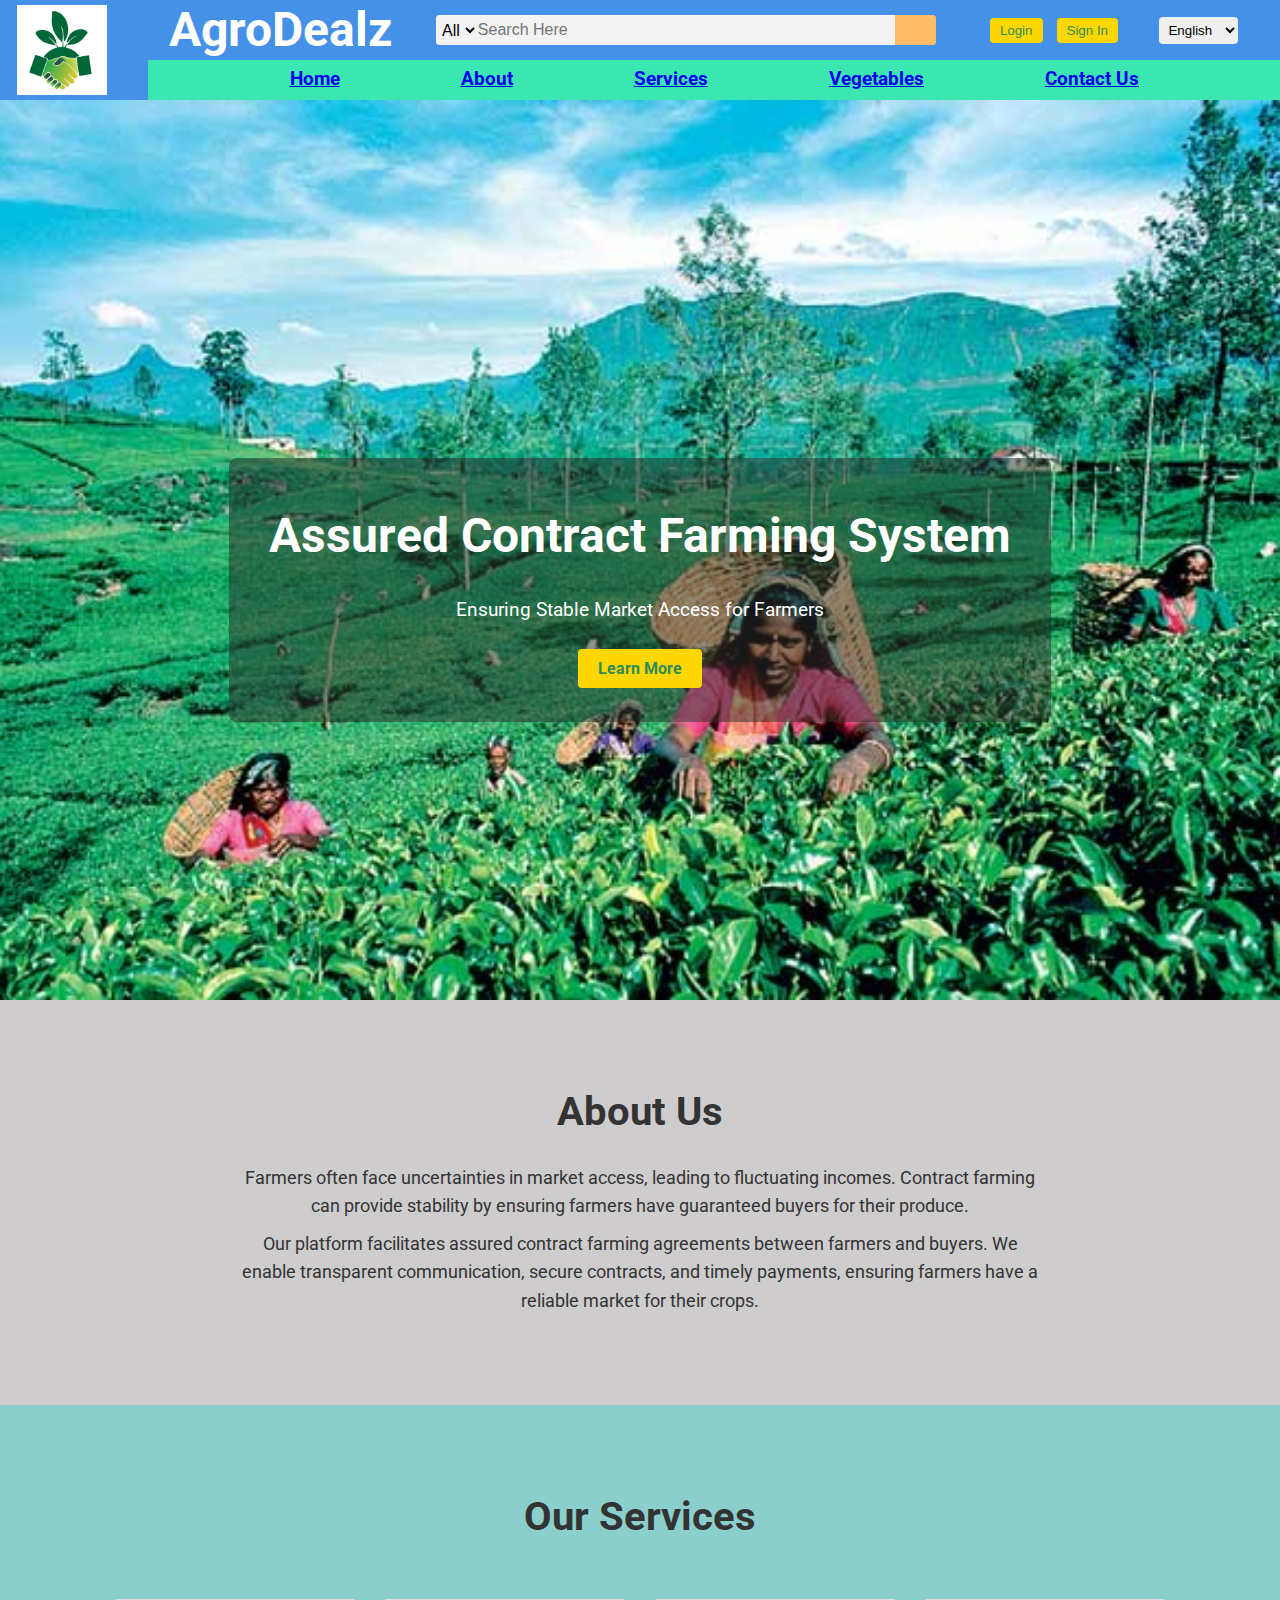
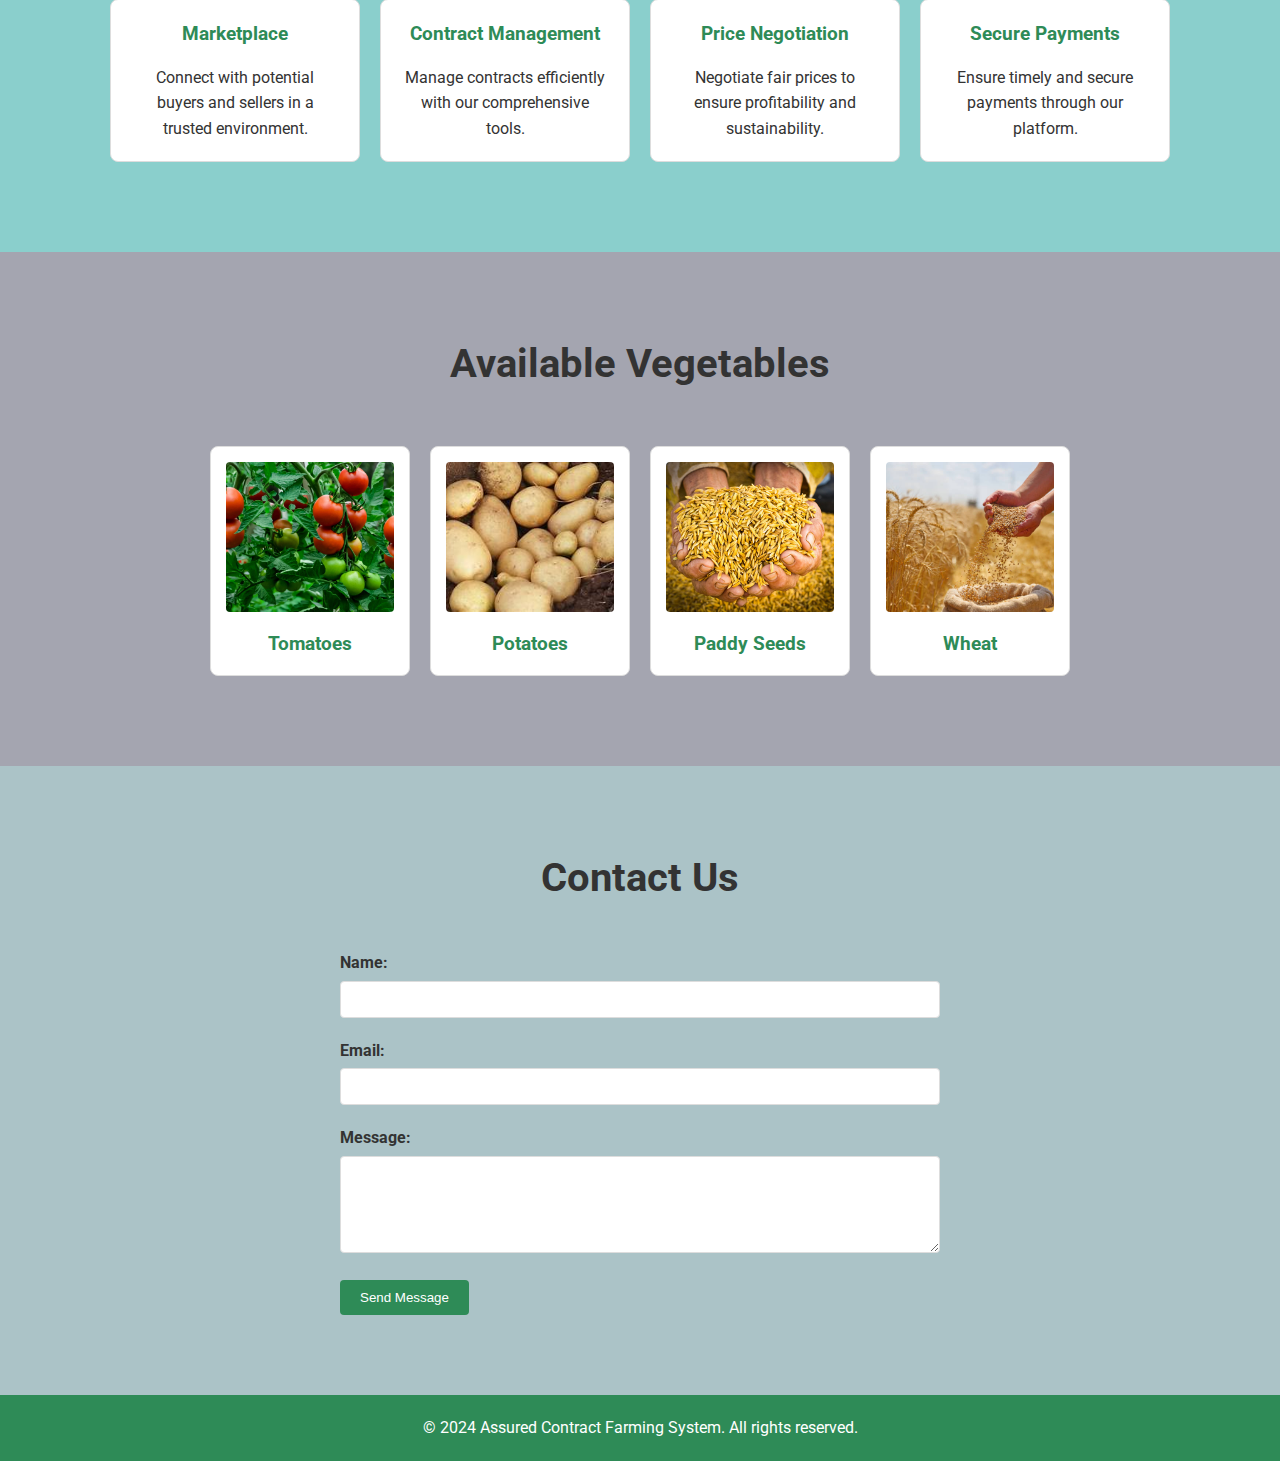
<file: index.html>
<!DOCTYPE html>
<html lang="en">
<head>
    <meta charset="UTF-8">
    <meta name="viewport" content="width=device-width, initial-scale=1.0">
    <title>Assured Contract Farming System</title>
    <link rel="stylesheet" href="styles1.css">
    <link rel="stylesheet" href="https://cdnjs.cloudflare.com/ajax/libs/font-awesome/6.6.0/css/all.min.css" integrity="sha512-Kc323vGBEqzTmouAECnVceyQqyqdsSiqLQISBL29aUW4U/M7pSPA/gEUZQqv1cwx4OnYxTxve5UMg5GT6L4JJg==" crossorigin="anonymous" referrerpolicy="no-referrer" />
    <!-- Google Fonts (Optional) -->
    <link href="https://fonts.googleapis.com/css2?family=Roboto&display=swap" rel="stylesheet">
</head>
<body>
    <!-- Navigation Bar -->
    <nav class="navbar">
        <div class="nav-logo border">
            <!-- <div class="nav-logo border"> -->
                <img class="logo" src="logo1.png">                  
        </div>
        </div class="tab" >
            <div class="nav1">
                   <div class="nav1-logo"><h1>AgroDealz</h1></div>
                <div class="nav-search"> 
                   <select class="search-select">
                      <option>All</option>
                   </select>
                   <input placeholder="Search Here" class="search-input">
                   <div class="search-icon">
                     <i class="fa-solid fa-magnifying-glass"></i>
                   </div>
                </div>
                      <!-- <ul class="nav-links">
                     <li><a href="#home">Home</a></li>
                      <li><a href="#about">About</a></li>
                      <li><a href="#services">Services</a></li>
                       <li><a href="#contact">Contact</a></li>
                      </ul> -->
                <div class="auth-buttons">
                   <a href="login.html"> <button>Login</button></a>
                   <a href="register1.html"><button >Sign In</button></a>
                </div>
                <!-- Dashboard Link (Hidden by default) -->
                <div class="dashboard" id="dashboard" style="display: none;">
                    <button id="dashboard-btn">Dashboard</button>
                    <div id="dropdown-content" style="display: none;">
                        <a href="#profile">Profile</a>
                        <a href="#settings">Settings</a>
                        <a href="#logout" id="logout-btn">Logout</a>
                    </div>
                </div>
                
                <div class="language-selector">
            
                    <select name="languages" id="languages" >
                         <option value="en">English</option>
                         <option value="es">Español</option>
                         <option value="hi">हिन्दी</option>
                      <!-- Add more languages as needed -->
                    </select>
                </div>
            </div>
            <div class="panal">
         
                  <!-- <ul class="nav-links">
                    <li><a href="#home">Home</a></li>
                     <li><a href="#about">About</a></li>
                     <li><a href="#services">Services</a></li>
                      <li><a href="#contact">Contact</a></li>
                  </ul> -->
                   <div class="panal-home">
                      <h3 class="panal-home-color"><a href="#home">Home</a></h3>
                    </div>
                    <div class="panal-home">
                      <h3 class="panal-home-color"><a href="#about">About</a></h3>
                   </div>
                   <div class="panal-home">
                      <h3 class="panal-home-color"><a href="#services">Services</a></h3>
                   </div>
                   <div class="panal-home">
                      <h3 class="panal-home-color"><a href="#vegetables">Vegetables</a></h3>
                   </div>
                   <div  class="panal-home">
                     <h3 class="panal-home-color"><a href="#contact">Contact Us</a></h3>
                   </div>
           </div>
        </div>
    </nav>
    

    

    <!-- Hero Section -->
    <section id="home" class="hero">
        
        <div class="hero-content">
            <h1>Assured Contract Farming System</h1>
            <p>Ensuring Stable Market Access for Farmers</p>
            <a href="#about" class="cta-button">Learn More</a>
        </div>
    </section>

    <!-- About Section -->
    <section id="about" class="about">
        <h2>About Us</h2>
        <p>
            Farmers often face uncertainties in market access, leading to fluctuating incomes.
            Contract farming can provide stability by ensuring farmers have guaranteed buyers for their produce.
        </p>
        <p>
            Our platform facilitates assured contract farming agreements between farmers and buyers.
            We enable transparent communication, secure contracts, and timely payments, ensuring farmers have a reliable market for their crops.
        </p>
    </section>

    <!-- Services Section -->
    <section id="services" class="services">
        <h2>Our Services</h2>
        <div class="service-boxes">
            <div class="service-box">
                <h3>Marketplace</h3>
                <p>Connect with potential buyers and sellers in a trusted environment.</p>
            </div>
            <div class="service-box">
                <h3>Contract Management</h3>
                <p>Manage contracts efficiently with our comprehensive tools.</p>
            </div>
            <div class="service-box">
                <h3>Price Negotiation</h3>
                <p>Negotiate fair prices to ensure profitability and sustainability.</p>
            </div>
            <div class="service-box">
                <h3>Secure Payments</h3>
                <p>Ensure timely and secure payments through our platform.</p>
            </div>
        </div>
    </section>

    <!-- Vegetables Section -->
    <section id="vegetables" class="vegetables">
        <h2>Available Vegetables</h2>
        <div class="vegetable-boxes">
            <div class="vegetable-box">
                <img src="tomato.jpg" alt="Tomato">
                <h3>Tomatoes</h3>
            </div>
            <div class="vegetable-box">
                <img src="potato.jpeg" alt="Potato">
                <h3>Potatoes</h3>
            </div>
            <div class="vegetable-box">
                <img src="paddy seeds.jpg" alt="Paddy Seeds">
                <h3>Paddy Seeds</h3>
            </div>
            <div class="vegetable-box">
                <img src="wheat.jpg" alt="Wheat">
                <h3>Wheat</h3>
            </div>
            <!-- Add more vegetables as needed -->
        </div>
    </section>

    <!-- Contact Section -->
    <section id="contact" class="contact">
        <h2>Contact Us</h2>
        <form class="contact-form">
            <label for="name">Name:</label>
            <input type="text" id="name" name="name" required>

            <label for="email">Email:</label>
            <input type="email" id="email" name="email" required>

            <label for="message">Message:</label>
            <textarea id="message" name="message" rows="5" required></textarea>

            <button type="submit">Send Message</button>
        </form>
    </section>

    <!-- Login Modal -->
    <div id="login-modal" class="modal">
        <div class="modal-content">
            <span class="close">&times;</span>
            <h2>Login</h2>
            <form class="auth-form">
                <label for="login-email">Email:</label>
                <input type="email" id="login-email" name="login-email" required>

                <label for="login-password">Password:</label>
                <input type="password" id="login-password" name="login-password" required>

                <button type="submit">Login</button>
            </form>
        </div>
    </div>

    <!-- Sign In Modal -->
    <div id="signin-modal" class="modal">
        <div class="modal-content">
            <span class="close">&times;</span>
            <h2>Sign In</h2>
            <form class="auth-form">
                <label for="signin-name">Name:</label>
                <input type="text" id="signin-name" name="signin-name" required>

                <label for="signin-email">Email:</label>
                <input type="email" id="signin-email" name="signin-email" required>

                <label for="signin-password">Password:</label>
                <input type="password" id="signin-password" name="signin-password" required>

                <button type="submit">Sign In</button>
            </form>
        </div>
    </div>

    <!-- Footer -->
    <footer class="footer">
        <p>&copy; 2024 Assured Contract Farming System. All rights reserved.</p>
    </footer>

    <!-- JavaScript for Modal Functionality -->
    <script>
        // Get modal elements
        const loginBtn = document.getElementById('login-btn');
        const signinBtn = document.getElementById('signin-btn');
        const loginModal = document.getElementById('login-modal');
        const signinModal = document.getElementById('signin-modal');
        const closeButtons = document.getElementsByClassName('close');

        // Open login modal
        loginBtn.onclick = function() {
            loginModal.style.display = 'block';
        }

        // Open signin modal
        signinBtn.onclick = function() {
            signinModal.style.display = 'block';
        }

        // Close modals when 'x' is clicked
        for (let btn of closeButtons) {
            btn.onclick = function() {
                loginModal.style.display = 'none';
                signinModal.style.display = 'none';
            }
        }

        // Close modals when clicking outside of the modal content
        window.onclick = function(event) {
            if (event.target == loginModal) {
                loginModal.style.display = 'none';
            }
            if (event.target == signinModal) {
                signinModal.style.display = 'none';
            }
        }
    </script>
    <script src="script1.js"></script>
</body>
</html>
</file>
<file: styles1.css>
/* General Styles */
* {
    margin: 0;
    padding: 0;
    box-sizing: border-box;
}

body {
    font-family: 'Roboto', sans-serif;
    line-height: 1.6;
    color: #333;
}

/* Navigation Bar */
.navbar{
    display: flex;
    justify-content: space-between;
    align-items: center;
    background-color: #4591e7;
    /* padding: 10px 20px; */
    width: 100%;
    position: static;
    height: 100px;
    top: 0;
    left:0;
}
.nav-logo{
    height:100px;
    width:100px;  
   margin:5px ; 
   position: -webkit-sticky;
}
.logo{
    /* margin:; */
    margin-left:12px;
    margin-top:5px;
    height: 90px;
    width: 90px;
}

.nav1{
    display: flex;
    justify-content: space-evenly;
    align-items: center;
    background-color: #4591e7;
    padding: 10px 20px;
    position:absolute;
    width:90%;
    top: 0;
    height: 60px;
    left:10%;

}

.nav1-logo {
    font-size: 1.5em;
    color: #ffffff;
    font-weight: bold;
}
.nav-search{
    display: flex;
    justify-content: space-evenly;
    background-color: pink;
    width: 500px;
    height: 30px;
    border-radius: 4px;
    border: none;
    margin:2%;
}
.nav-search:hover{
    border: 2px solid orangered;
}
.search-select{
    background-color: #f3f3f3;
    width:50px;
    height: 30px;
    font-size: 1rem;
    text-align: center;
    border-top-left-radius: 4px;
    border-bottom-left-radius: 4px;
    border: 0ch;
}
.search-input{
    background-color: #f3f3f3;
    width: 100%;
    font-size: 1rem;
    border: none;
}
.search-icon{
    width: 50px;
    display: flex;
    justify-content: center;
    align-items:center ;
    font-size: 1.4rem;
    background-color: #febd68;
    border-top-right-radius: 4px;
    border-bottom-right-radius: 4px;
    color:#0f1111;
}

/* .nav-links {
    list-style: none;
    display: flex;
}

.nav-links li {
    margin-left: 20px;
}

.nav-links a {
    color: #fff;
    text-decoration: none;
    font-size: 1em;
    transition: color 0.3s ease;
}

.nav-links a:hover {
    color: #FFD700; 
} */

.auth-buttons button {
    margin-left: 10px;
    padding: 5px 10px;
    border: none;
    background-color: #FFD700;
    color: #2E8B57;
    cursor: pointer;
    border-radius: 4px;
    transition: background-color 0.3s ease;
}

.auth-buttons button:hover {
    background-color: #89705c;
}
/* Dropdown Menu Styles */
#dashboard {
    position: relative;
    display: inline-block;
}

.dashboard-btn {
    background-color: #4CAF50; /* Green */
    color: white;
    padding: 10px 20px;
    font-size: 16px;
    border: none;
    cursor: pointer;
}

.dropdown-content {
    display: none;
    position: absolute;
    background-color: #f9f9f9;
    min-width: 160px;
    box-shadow: 0px 8px 16px 0px rgba(0,0,0,0.2);
    z-index: 1;
}

.dropdown-content a {
    color: black;
    padding: 12px 16px;
    text-decoration: none;
    display: block;
}

.dropdown-content a:hover {
    background-color: #f1f1f1;
}


.language-selector select {
    margin-left: 20px;
    padding: 5px;
    border-radius: 4px;
    border: none;
}

.panal{
    top:90px;
    left:0;
    display: flex;
    justify-content: space-evenly;
    align-items: center;
    background-color: #3ce6b0;
    padding: 10px 20px;
    position: absolute;
    width: 88.4%;
    height: 40px;
    left: 10%;
    top: 60px;
    position:sticky;
    color: blue;
}
.panal-home-color{
    color: blue;
}

/* .nav-links {
    list-style: none;
    display: flex;
    justify-content: space-evenly;
}

.nav-links li {
    padding: 100px;
    font-size: 2ch;
}

.nav-links a {
    color: #000000;
    font-weight: bold;
    text-decoration: none;
    font-size: 1.2em;
    transition: color 0.3s ease;
}

.nav-links a:hover {
    color: #e4dd05; 
} */

.panal-home{
    color: blue; 
    transition: color 0.3s ease;
    
}
.panal-home a:hover{
    /* border: 2px solid #ff4500; */
    color: #ea0d0d;
}
.panal-about a:hover{
    /* border: 2px solid orangered; */
    color: blue;
}
.panal-services a:hover{
    /* border: 2px solid orangered; */
    color: blue;
}
.panal-vegetable a:hover{
    
    color: blue;
}
.panal-contact a:hover{
    /* border: 2px solid orangered; */
    color: blue;
}

/* Hero Section */
.hero {
    height: 100vh;
    background: url("hero 2.jpg") no-repeat center center/cover;
    display: flex;
    justify-content: center;
    align-items: center;
    text-align: center;
    padding-top: 80px; /* To prevent navbar overlap */
}

.hero-content {
    background: rgba(42, 43, 39, 0.5);
    padding: 40px;
    border-radius: 8px;
;
}

.hero h1 {
    color: #fff;
    font-size: 3em;
    margin-bottom: 20px;
}

.hero p {
    color: #fff;
    font-size: 1.2em;
    margin-bottom: 30px;
}

.cta-button {
    padding: 10px 20px;
    background-color: #FFD700;
    color: #2E8B57;
    text-decoration: none;
    border-radius: 4px;
    font-weight: bold;
    transition: background-color 0.3s ease;
}

.cta-button:hover {
    background-color: #e0c200;
}

/* About Section */
.about {
    padding: 80px 20px;
    background-color: #7b75755f;
    text-align: center;
}

.about h2 {
    font-size: 2.5em;
    margin-bottom: 20px;
}

.about p {
    max-width: 800px;
    margin: 10px auto;
    font-size: 1.1em;
}

/* Services Section */
.services {
    padding: 80px 20px;
    text-align: center;
    background-color: rgba(100, 192, 187, 0.758) ;
}

.services h2 {
    font-size: 2.5em;
    margin-bottom: 40px;
}

.service-boxes {
    display: flex;
    flex-wrap: wrap;
    justify-content: center;
}

.service-box {
    background-color: #fff;
    border: 1px solid #ddd;
    border-radius: 8px;
    width: 250px;
    padding: 20px;
    margin: 10px;
    transition: box-shadow 0.3s ease;
}

.service-box:hover {
    box-shadow: 0 4px 8px rgba(0, 0, 0, 0.2);
}

.service-box h3 {
    margin-bottom: 15px;
    color: #2E8B57;
}

.service-box p {
    font-size: 1em;
}

/* Vegetables Section */
.vegetables {
    padding: 80px 20px;
    background-color: #707282a2;
    text-align: center;
}

.vegetables h2 {
    font-size: 2.5em;
    margin-bottom: 40px;
}

.vegetable-boxes {
    display: flex;
    flex-wrap: wrap;
    justify-content: center;
}

.vegetable-box {
    background-color: #fff;
    border: 1px solid #ddd;
    border-radius: 8px;
    width: 200px;
    margin: 10px;
    padding: 15px;
    transition: transform 0.3s ease;
}

.vegetable-box:hover {
    transform: scale(1.05);
}

.vegetable-box img {
    width: 100%;
    height: 150px;
    object-fit: cover;
    border-radius: 4px;
}

.vegetable-box h3 {
    margin-top: 10px;
    color: #2E8B57;
}

/* Contact Section */
.contact {
    padding: 80px 20px;
    text-align: center;
    background-color: #759da49c;
}

.contact h2 {
    font-size: 2.5em;
    margin-bottom: 40px;
}

.contact-form {
    max-width: 600px;
    margin: 0 auto;
    text-align: left;
}

.contact-form label {
    display: block;
    margin-bottom: 5px;
    font-weight: bold;
}

.contact-form input,
.contact-form textarea {
    width: 100%;
    padding: 10px;
    margin-bottom: 20px;
    border: 1px solid #ddd;
    border-radius: 4px;
}

.contact-form button {
    padding: 10px 20px;
    background-color: #2E8B57;
    color: #fff;
    border: none;
    border-radius: 4px;
    cursor: pointer;
    transition: background-color 0.3s ease;
}

.contact-form button:hover {
    background-color: #246b45;
}

/* Footer */
.footer {
    background-color: #2E8B57;
    color: #fff;
    text-align: center;
    padding: 20px;
}

/* Modal Styles */
.modal {
    display: none; /* Hidden by default */
    position: fixed; /* Stay in place */
    z-index: 2000; /* Sit on top */
    left: 0;
    top: 0;
    width: 100%;
    height: 100%;
    overflow: auto; /* Enable scroll if needed */
    background-color: rgba(0,0,0,0.5); /* Black w/ opacity */
}

.modal-content {
    background-color: #fefefe;
    margin: 10% auto; /* 10% from the top and centered */
    padding: 20px;
    border: 1px solid #888;
    width: 80%;
    max-width: 400px;
    border-radius: 8px;
    position: relative;
}

.close {
    color: #aaa;
    position: absolute;
    top: 10px;
    right: 20px;
    font-size: 28px;
    font-weight: bold;
    cursor: pointer;
}

.close:hover,
.close:focus {
    color: #000;
    text-decoration: none;
}

.auth-form label {
    display: block;
    margin-bottom: 5px;
    font-weight: bold;
}

.auth-form input {
    width: 100%;
    padding: 10px;
    margin-bottom: 15px;
    border: 1px solid #ddd;
    border-radius: 4px;
}

.auth-form button {
    width: 100%;
    padding: 10px;
    background-color: #2E8B57;
    color: #fff;
    border: none;
    border-radius: 4px;
    cursor: pointer;
    transition: background-color 0.3s ease;
}

.auth-form button:hover {
    background-color: #246b45;
}

/* Responsive Styles */
@media (max-width: 768px) {
    .nav-links {
        display: none;
    }

    .navbar {
        flex-direction: column;
        align-items: flex-start;
    }

    .hero-content h1 {
        font-size: 2em;
    }

    .service-boxes,
    .vegetable-boxes {
        flex-direction: column;
        align-items: center;
    }

    .service-box,
    .vegetable-box {
        width: 80%;
    }
}
</file>
